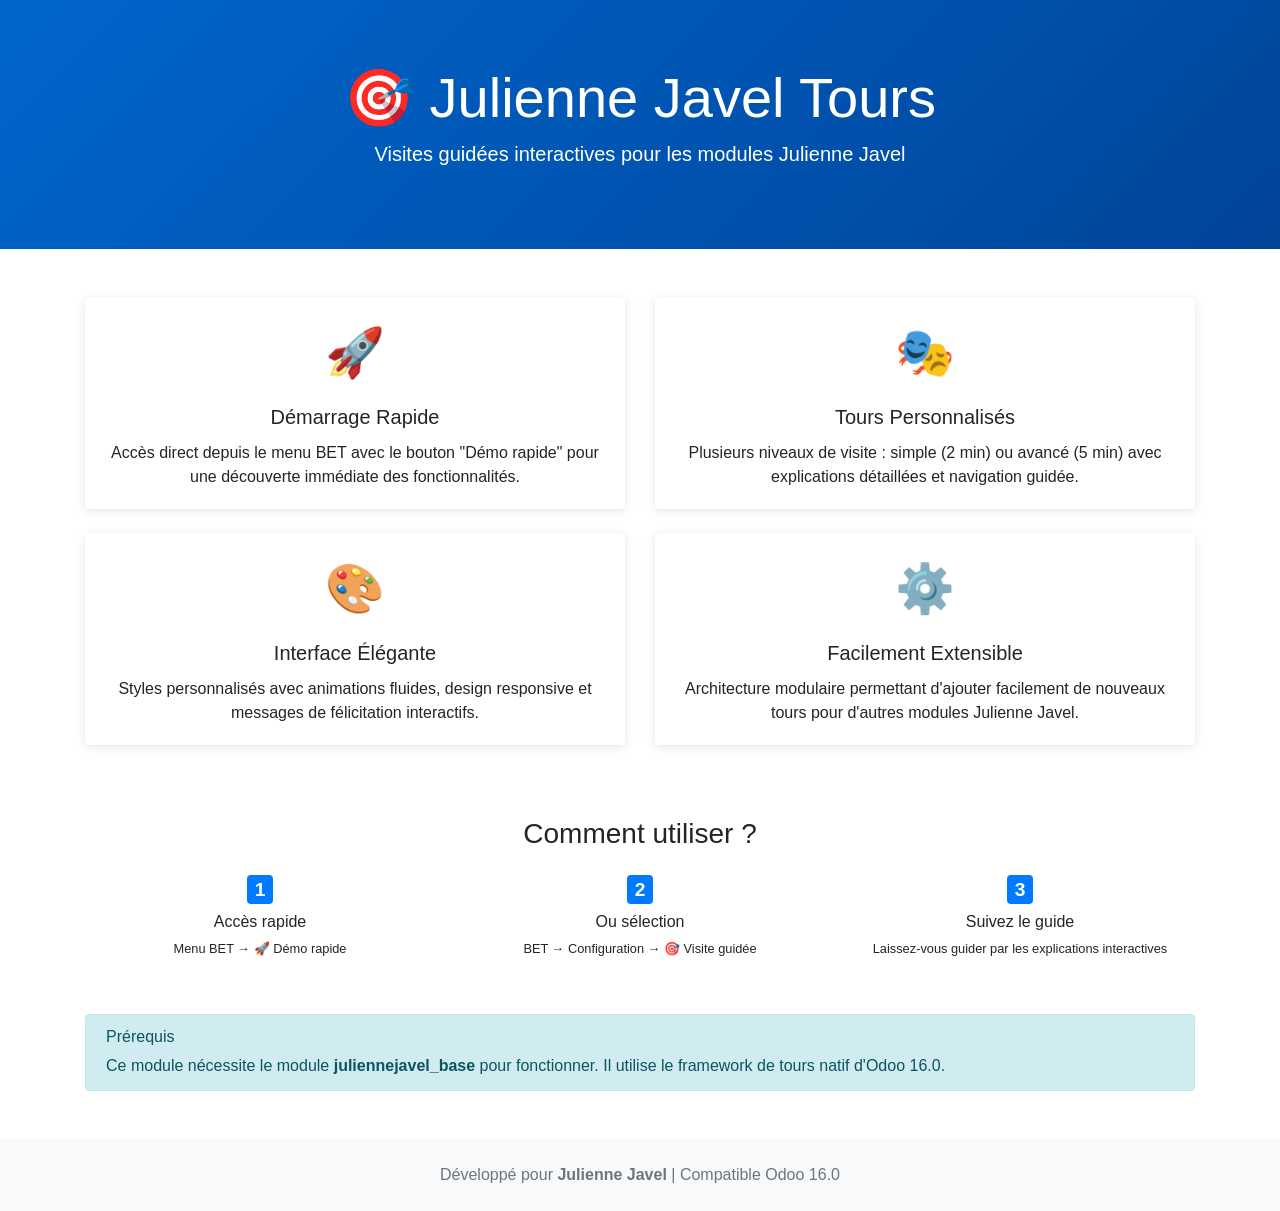
<file: juliennejavel_tour/static/description/index.html>
<!DOCTYPE html>
<html>
<head>
    <meta charset="utf-8"/>
    <meta http-equiv="X-UA-Compatible" content="IE=edge">
    <title>Julienne Javel Tours</title>
    <meta name="viewport" content="width=device-width, initial-scale=1">
    <link rel="stylesheet" href="https://stackpath.bootstrapcdn.com/bootstrap/4.3.1/css/bootstrap.min.css">
    <style>
        .feature-card {
            transition: transform 0.3s;
            border: none;
            box-shadow: 0 2px 10px rgba(0,0,0,0.1);
        }
        .feature-card:hover {
            transform: translateY(-5px);
        }
        .hero-section {
            background: linear-gradient(135deg, #0066cc, #004499);
            color: white;
            padding: 4rem 0;
        }
        .icon-lg {
            font-size: 3rem;
            margin-bottom: 1rem;
        }
    </style>
</head>
<body>
    <div class="hero-section text-center">
        <div class="container">
            <h1 class="display-4">🎯 Julienne Javel Tours</h1>
            <p class="lead">Visites guidées interactives pour les modules Julienne Javel</p>
        </div>
    </div>

    <div class="container my-5">
        <div class="row">
            <div class="col-md-6 mb-4">
                <div class="card feature-card h-100">
                    <div class="card-body text-center">
                        <div class="icon-lg">🚀</div>
                        <h5 class="card-title">Démarrage Rapide</h5>
                        <p class="card-text">
                            Accès direct depuis le menu BET avec le bouton "Démo rapide" 
                            pour une découverte immédiate des fonctionnalités.
                        </p>
                    </div>
                </div>
            </div>
            
            <div class="col-md-6 mb-4">
                <div class="card feature-card h-100">
                    <div class="card-body text-center">
                        <div class="icon-lg">🎭</div>
                        <h5 class="card-title">Tours Personnalisés</h5>
                        <p class="card-text">
                            Plusieurs niveaux de visite : simple (2 min) ou avancé (5 min)
                            avec explications détaillées et navigation guidée.
                        </p>
                    </div>
                </div>
            </div>
            
            <div class="col-md-6 mb-4">
                <div class="card feature-card h-100">
                    <div class="card-body text-center">
                        <div class="icon-lg">🎨</div>
                        <h5 class="card-title">Interface Élégante</h5>
                        <p class="card-text">
                            Styles personnalisés avec animations fluides, 
                            design responsive et messages de félicitation interactifs.
                        </p>
                    </div>
                </div>
            </div>
            
            <div class="col-md-6 mb-4">
                <div class="card feature-card h-100">
                    <div class="card-body text-center">
                        <div class="icon-lg">⚙️</div>
                        <h5 class="card-title">Facilement Extensible</h5>
                        <p class="card-text">
                            Architecture modulaire permettant d'ajouter facilement 
                            de nouveaux tours pour d'autres modules Julienne Javel.
                        </p>
                    </div>
                </div>
            </div>
        </div>

        <div class="row mt-5">
            <div class="col-12">
                <h3 class="text-center mb-4">Comment utiliser ?</h3>
                <div class="row">
                    <div class="col-md-4 text-center mb-3">
                        <div class="badge badge-primary mb-2" style="font-size: 1.2rem;">1</div>
                        <h6>Accès rapide</h6>
                        <p class="small">Menu BET → 🚀 Démo rapide</p>
                    </div>
                    <div class="col-md-4 text-center mb-3">
                        <div class="badge badge-primary mb-2" style="font-size: 1.2rem;">2</div>
                        <h6>Ou sélection</h6>
                        <p class="small">BET → Configuration → 🎯 Visite guidée</p>
                    </div>
                    <div class="col-md-4 text-center mb-3">
                        <div class="badge badge-primary mb-2" style="font-size: 1.2rem;">3</div>
                        <h6>Suivez le guide</h6>
                        <p class="small">Laissez-vous guider par les explications interactives</p>
                    </div>
                </div>
            </div>
        </div>

        <div class="alert alert-info mt-4" role="alert">
            <h6><i class="fa fa-info-circle"></i> Prérequis</h6>
            <p class="mb-0">
                Ce module nécessite le module <strong>juliennejavel_base</strong> pour fonctionner. 
                Il utilise le framework de tours natif d'Odoo 16.0.
            </p>
        </div>
    </div>

    <footer class="bg-light py-4 mt-5">
        <div class="container text-center">
            <p class="text-muted mb-0">
                Développé pour <strong>Julienne Javel</strong> | Compatible Odoo 16.0
            </p>
        </div>
    </footer>
</body>
</html>
</file>
